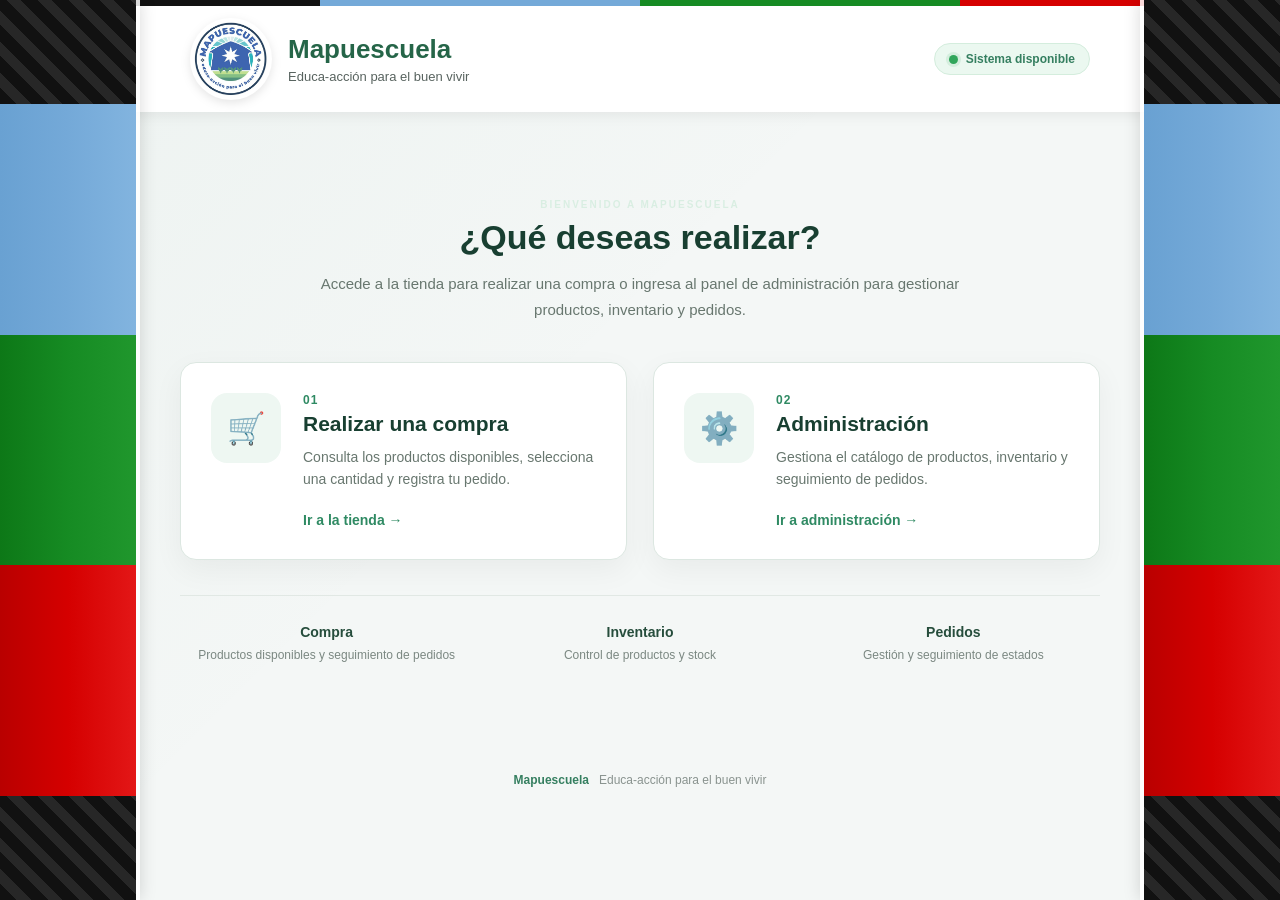
<file: src/main/webapp/index.html>
<!DOCTYPE html>
<html lang="es">

<head>
    <meta charset="UTF-8">

    <meta
        name="viewport"
        content="width=device-width, initial-scale=1.0"
    >

    <title>Mapuescuela</title>

    <link
        rel="stylesheet"
        href="style.css"
    >
</head>

<body class="pagina-inicio">

    <aside class="estandarte estandarte-izquierdo">
        <div class="estandarte-negro"></div>
        <div class="estandarte-azul"></div>
        <div class="estandarte-verde"></div>
        <div class="estandarte-rojo"></div>
        <div class="estandarte-negro"></div>
    </aside>

    <aside class="estandarte estandarte-derecho">
        <div class="estandarte-negro"></div>
        <div class="estandarte-azul"></div>
        <div class="estandarte-verde"></div>
        <div class="estandarte-rojo"></div>
        <div class="estandarte-negro"></div>
    </aside>


    <header class="encabezado">

        <div class="franja-colores">
            <span class="color-negro"></span>
            <span class="color-azul"></span>
            <span class="color-verde"></span>
            <span class="color-rojo"></span>
        </div>


        <div class="encabezado-contenido">

            <div class="marca">

                <img
                    src="img/logo-mapuescuela.png"
                    alt="Logo Mapuescuela"
                    class="logo-mapuescuela"
                >

                <div class="marca-texto">

                    <h1>
                        Mapuescuela
                    </h1>

                    <p>
                        Educa-acción para el buen vivir
                    </p>

                </div>

            </div>


            <div class="estado-sistema">

                <span class="punto-online"></span>

                Sistema disponible

            </div>

        </div>

    </header>


    <main class="contenedor inicio-contenedor">

        <section class="inicio-presentacion">

            <p class="etiqueta-superior">
                BIENVENIDO A MAPUESCUELA
            </p>

            <h2>
                ¿Qué deseas realizar?
            </h2>

            <p class="inicio-descripcion">
                Accede a la tienda para realizar una compra
                o ingresa al panel de administración para
                gestionar productos, inventario y pedidos.
            </p>

        </section>


        <section class="opciones-inicio">

            <!-- COMPRAS -->

            <a
                href="cliente.html"
                class="tarjeta-acceso"
            >

                <div class="icono-acceso">
                    🛒
                </div>

                <div class="contenido-acceso">

                    <span class="numero-acceso">
                        01
                    </span>

                    <h3>
                        Realizar una compra
                    </h3>

                    <p>
                        Consulta los productos disponibles,
                        selecciona una cantidad y registra
                        tu pedido.
                    </p>

                    <span class="enlace-acceso">
                        Ir a la tienda →
                    </span>

                </div>

            </a>


            <!-- ADMINISTRACIÓN -->

            <a
                href="login.html"
                class="tarjeta-acceso"
            >

                <div class="icono-acceso">
                    ⚙️
                </div>

                <div class="contenido-acceso">

                    <span class="numero-acceso">
                        02
                    </span>

                    <h3>
                        Administración
                    </h3>

                    <p>
                        Gestiona el catálogo de productos,
                        inventario y seguimiento de pedidos.
                    </p>

                    <span class="enlace-acceso">
                        Ir a administración →
                    </span>

                </div>

            </a>

        </section>


        <section class="inicio-informacion">

            <div>

                <strong>
                    Compra
                </strong>

                <span>
                    Productos disponibles y seguimiento de pedidos
                </span>

            </div>

            <div>

                <strong>
                    Inventario
                </strong>

                <span>
                    Control de productos y stock
                </span>

            </div>

            <div>

                <strong>
                    Pedidos
                </strong>

                <span>
                    Gestión y seguimiento de estados
                </span>

            </div>

        </section>

    </main>


    <footer>

        <strong>
            Mapuescuela
        </strong>

        <span>
            Educa-acción para el buen vivir
        </span>

    </footer>

</body>

</html>
</file>
<file: src/main/webapp/style.css>
* {
    box-sizing: border-box;
}

:root {
    --azul-mapu: #74a9d8;
    --azul-logo: #3f68a9;
    --azul-oscuro: #274967;

    --verde-mapu: #168b23;
    --verde-mapuescuela: #357f60;
    --verde-oscuro: #256548;

    --rojo-mapu: #d50000;
    --amarillo-mapu: #ffd520;
    --negro-mapu: #111111;

    --blanco: #ffffff;
    --fondo: #f4f7f6;

    --gris-claro: #e6ebea;
    --gris: #89938f;
    --gris-oscuro: #58635f;

    --texto: #222825;

    --ancho-estandarte: 225px;

    --sombra:
        0 8px 26px
        rgba(20, 55, 42, 0.08);
}

body {
    margin: 0;

    min-height: 100vh;

    font-family:
        "Segoe UI",
        Arial,
        sans-serif;

    background:
        linear-gradient(
            135deg,
            rgba(53, 127, 96, 0.04),
            transparent 45%
        ),
        var(--fondo);

    color: var(--texto);
}

.estandarte {
    position: fixed;

    top: 0;
    bottom: 0;

    width: var(--ancho-estandarte);

    display: flex;
    flex-direction: column;

    z-index: 20;

    box-shadow:
        0 0 16px
        rgba(0, 0, 0, 0.15);
}


.estandarte-izquierdo {
    left: 0;

    border-right:
        4px solid
        rgba(255, 255, 255, 0.85);
}


.estandarte-derecho {
    right: 0;

    border-left:
        4px solid
        rgba(255, 255, 255, 0.85);
}


.estandarte div {
    width: 100%;
}


.estandarte-negro {
    flex: 0.45;

    background:
        repeating-linear-gradient(
            45deg,
            var(--negro-mapu),
            var(--negro-mapu) 12px,
            #272727 12px,
            #272727 22px
        );
}


.estandarte-azul {
    flex: 1;

    background:
        linear-gradient(
            90deg,
            #69a1d2,
            var(--azul-mapu),
            #82b4df
        );
}


.estandarte-verde {
    flex: 1;

    background:
        linear-gradient(
            90deg,
            #0d7817,
            var(--verde-mapu),
            #20972d
        );
}


.estandarte-rojo {
    flex: 1;

    background:
        linear-gradient(
            90deg,
            #b90000,
            var(--rojo-mapu),
            #e31717
        );
}

.encabezado {
    background:
        var(--blanco);

    box-shadow:
        0 2px 14px
        rgba(0, 0, 0, 0.08);

    position: relative;

    z-index: 10;
}

.franja-colores {
    height: 6px;

    display: flex;
}


.franja-colores span {
    flex: 1;
}


.color-negro {
    background:
        var(--negro-mapu);
}


.color-azul {
    background:
        var(--azul-mapu);
}


.color-verde {
    background:
        var(--verde-mapu);
}


.color-rojo {
    background:
        var(--rojo-mapu);
}

.encabezado-contenido {
    width:
        calc(
            100% -
            (var(--ancho-estandarte) * 2) -
            50px
        );

    max-width: 1200px;

    margin: auto;

    padding:
        12px
        25px;

    min-height: 95px;

    display: flex;

    justify-content:
        space-between;

    align-items:
        center;
}

.marca {
    display: flex;

    align-items:
        center;

    gap: 16px;
}

.logo-mapuescuela {
    width: 82px;
    height: 82px;

    object-fit:
        contain;

    border-radius:
        50%;

    background:
        var(--blanco);

    padding: 2px;

    filter:
        drop-shadow(
            0 3px 5px
            rgba(0, 0, 0, 0.10)
        );
}


.marca-texto h1 {
    margin: 0;

    font-size: 26px;

    color:
        var(--verde-oscuro);

    font-weight:
        700;
}


.marca-texto p {
    margin:
        4px 0 0;

    color:
        var(--gris-oscuro);

    font-size:
        13px;
}

.estado-sistema {
    display: flex;

    align-items:
        center;

    gap: 8px;

    padding:
        8px
        14px;

    background:
        #ebf8f0;

    border:
        1px solid
        #d4eddd;

    border-radius:
        30px;

    color:
        var(--verde-mapuescuela);

    font-weight:
        600;

    font-size:
        12px;
}


.punto-online {
    width: 9px;
    height: 9px;

    border-radius:
        50%;

    background:
        #31a65b;

    box-shadow:
        0 0 0 3px
        rgba(49, 166, 91, 0.12);
}

.contenedor {
    width:
        calc(
            100% -
            (var(--ancho-estandarte) * 2) -
            50px
        );

    max-width: 1200px;

    margin:
        32px
        auto
        45px;
}

.bienvenida {
    position: relative;

    overflow: hidden;

    padding:
        31px
        35px;

    margin-bottom:
        23px;

    border-radius:
        15px;

    background:
        linear-gradient(
            115deg,
            #246243,
            #35805e,
            #3d8c69
        );

    color:
        var(--blanco);

    box-shadow:
        var(--sombra);
}


.bienvenida::before {
    content: "";

    position: absolute;

    width: 230px;
    height: 230px;

    right: -25px;
    top: -70px;

    border:
        13px double
        rgba(255, 255, 255, 0.07);

    transform:
        rotate(45deg);
}


.bienvenida::after {
    content: "";

    position: absolute;

    width: 150px;
    height: 150px;

    right: 70px;
    top: -25px;

    border:
        7px solid
        rgba(255, 255, 255, 0.05);

    transform:
        rotate(45deg);
}


.bienvenida > div {
    position: relative;

    z-index: 2;
}


.etiqueta-superior {
    margin:
        0 0 5px;

    font-size:
        10px;

    font-weight:
        700;

    letter-spacing:
        2px;

    color:
        #d9eee2;
}


.bienvenida h2 {
    margin:
        0 0 8px;

    font-size:
        30px;
}


.bienvenida p {
    margin: 0;

    max-width:
        680px;

    line-height:
        1.6;

    color:
        rgba(
            255,
            255,
            255,
            0.90
        );
}

.resumen {
    display:
        grid;

    grid-template-columns:
        repeat(3, 1fr);

    gap:
        18px;

    margin-bottom:
        23px;
}

.tarjeta-resumen {
    background:
        var(--blanco);

    border:
        1px solid
        var(--gris-claro);

    border-radius:
        12px;

    padding:
        19px;

    display:
        flex;

    align-items:
        center;

    gap:
        15px;

    box-shadow:
        var(--sombra);

    transition:
        transform 0.15s,
        box-shadow 0.15s;
}


.tarjeta-resumen:hover {
    transform:
        translateY(-2px);

    box-shadow:
        0 12px 28px
        rgba(20, 55, 42, 0.11);
}


.icono-resumen {
    width:
        44px;

    height:
        44px;

    display:
        flex;

    align-items:
        center;

    justify-content:
        center;

    border-radius:
        10px;

    background:
        #eff6f2;

    font-size:
        19px;
}


.tarjeta-resumen p {
    margin: 0;

    font-size:
        12px;

    color:
        var(--gris-oscuro);
}


.tarjeta-resumen strong {
    display:
        block;

    margin-top:
        3px;

    font-size:
        25px;

    color:
        var(--texto);
}

.panel {
    background:
        var(--blanco);

    border:
        1px solid
        var(--gris-claro);

    border-radius:
        14px;

    padding:
        27px;

    margin-bottom:
        24px;

    box-shadow:
        var(--sombra);
}


.panel-titulo {
    margin-bottom:
        23px;
}


.panel-titulo > div {
    display:
        flex;

    align-items:
        center;

    gap:
        13px;
}


.numero-seccion {
    min-width:
        38px;

    height:
        38px;

    border-radius:
        8px;

    display:
        flex;

    align-items:
        center;

    justify-content:
        center;

    background:
        var(--verde-mapuescuela);

    color:
        var(--blanco);

    font-size:
        12px;

    font-weight:
        700;
}


.panel-titulo h3 {
    margin:
        0;

    font-size:
        20px;
}


.panel-titulo p {
    margin:
        4px
        0
        0;

    color:
        var(--gris);

    font-size:
        12px;
}


.panel-titulo-listado {
    display:
        flex;

    justify-content:
        space-between;

    align-items:
        center;
}

.formulario-grid {
    display:
        grid;

    grid-template-columns:
        repeat(3, 1fr);

    gap:
        18px;
}


.campo {
    display:
        flex;

    flex-direction:
        column;

    gap:
        7px;
}


.campo label {
    font-size:
        12px;

    font-weight:
        600;

    color:
        #394541;
}


input,
select {
    width:
        100%;

    padding:
        12px
        13px;

    border:
        1px solid
        #ccd5d1;

    border-radius:
        7px;

    background:
        var(--blanco);

    color:
        var(--texto);

    font-size:
        13px;

    transition:
        border-color 0.2s,
        box-shadow 0.2s;
}


input:focus,
select:focus {
    outline:
        none;

    border-color:
        var(--verde-mapuescuela);

    box-shadow:
        0 0 0 3px
        rgba(53, 127, 96, 0.12);
}


.acciones-formulario {
    margin-top:
        20px;

    display:
        flex;

    justify-content:
        flex-end;
}

.boton {
    border:
        none;

    border-radius:
        7px;

    padding:
        11px
        17px;

    cursor:
        pointer;

    font-size:
        13px;

    font-weight:
        600;

    transition:
        transform 0.15s,
        background 0.15s;
}


.boton:hover {
    transform:
        translateY(-1px);
}


.boton-principal {
    background:
        var(--verde-mapuescuela);

    color:
        var(--blanco);
}


.boton-principal:hover {
    background:
        var(--verde-oscuro);
}


.boton-secundario {
    background:
        #edf2f0;

    color:
        #34413c;
}


.boton-secundario:hover {
    background:
        #e1e9e5;
}

.mensaje {
    display:
        none;

    margin-top:
        17px;

    padding:
        11px
        14px;

    border-radius:
        7px;

    font-size:
        13px;
}


.mensaje.exito {
    display:
        block;

    background:
        #eaf7ef;

    border:
        1px solid
        #cae8d4;

    color:
        #256842;
}


.mensaje.error {
    display:
        block;

    background:
        #fff0f0;

    border:
        1px solid
        #edcccc;

    color:
        #a02d2d;
}

.buscador {
    display:
        flex;

    align-items:
        center;

    max-width:
        500px;

    margin-bottom:
        18px;

    padding-left:
        12px;

    background:
        #fafcfa;

    border:
        1px solid
        #d8dfdc;

    border-radius:
        8px;
}


.buscador span {
    color:
        var(--gris);

    font-size:
        19px;
}


.buscador input {
    border:
        none;

    background:
        transparent;

    box-shadow:
        none;
}


.buscador input:focus {
    box-shadow:
        none;
}

.tabla-contenedor {
    overflow-x:
        auto;

    border:
        1px solid
        var(--gris-claro);

    border-radius:
        10px;
}


table {
    width:
        100%;

    min-width:
        850px;

    border-collapse:
        collapse;
}


thead {
    background:
        #f2f6f4;
}


th {
    padding:
        13px
        15px;

    text-align:
        left;

    border-bottom:
        1px solid
        var(--gris-claro);

    color:
        #4d5954;

    font-size:
        11px;

    text-transform:
        uppercase;

    letter-spacing:
        0.5px;
}


td {
    padding:
        14px
        15px;

    border-bottom:
        1px solid
        #ecf0ee;

    vertical-align:
        middle;

    font-size:
        13px;
}


tbody tr {
    transition:
        background 0.15s;
}


tbody tr:hover {
    background:
        #fafcfb;
}


tbody tr:last-child td {
    border-bottom:
        none;
}

.estado {
    display:
        inline-block;

    padding:
        6px
        10px;

    border-radius:
        20px;

    font-size:
        10px;

    font-weight:
        700;
}


.estado-pendiente {
    background:
        #fff4d5;

    color:
        #86620f;
}


.estado-pagado {
    background:
        #e5f6ec;

    color:
        #247142;
}


.estado-rechazado {
    background:
        #fde8e8;

    color:
        #a12e2e;
}


.estado-preparando {
    background:
        #e5f0fa;

    color:
        #276a99;
}


.estado-retiro {
    background:
        #e4f7ec;

    color:
        #246c41;
}


.estado-despachado {
    background:
        #e7effb;

    color:
        #345d99;
}


.estado-cancelado {
    background:
        #eceeee;

    color:
        #585f5c;
}

.boton-guardar {
    margin-left:
        7px;

    padding:
        8px
        11px;

    border:
        none;

    border-radius:
        6px;

    background:
        var(--azul-logo);

    color:
        var(--blanco);

    cursor:
        pointer;

    font-size:
        11px;

    font-weight:
        600;
}


.boton-guardar:hover {
    background:
        var(--azul-oscuro);
}

.cargando {
    text-align:
        center;

    padding:
        30px;

    color:
        var(--gris);
}

footer {
    width:
        calc(
            100% -
            (var(--ancho-estandarte) * 2) -
            50px
        );

    max-width:
        1200px;

    margin:
        0 auto;

    padding:
        5px
        25px
        35px;

    display:
        flex;

    justify-content:
        center;

    align-items:
        center;

    gap:
        10px;

    color:
        var(--gris);

    font-size:
        12px;
}


footer strong {
    color:
        var(--verde-mapuescuela);
}

@media (max-width: 1400px) {

    :root {
        --ancho-estandarte: 140px;
    }

}


@media (max-width: 1100px) {

    :root {
        --ancho-estandarte: 70px;
    }


    .formulario-grid {
        grid-template-columns:
            1fr;
    }

}

@media (max-width: 900px) {

    :root {
        --ancho-estandarte: 20px;
    }


    .resumen {
        grid-template-columns:
            1fr;
    }


    .panel-titulo-listado {
        flex-direction:
            column;

        align-items:
            flex-start;

        gap:
            15px;
    }


    .contenedor,
    footer,
    .encabezado-contenido {

        width:
            calc(100% - 70px);
    }

}

@media (max-width: 650px) {

    :root {
        --ancho-estandarte: 8px;
    }


    .contenedor,
    footer,
    .encabezado-contenido {

        width:
            calc(100% - 30px);
    }


    .encabezado-contenido {
        padding:
            10px;
    }


    .logo-mapuescuela {
        width:
            63px;

        height:
            63px;
    }


    .marca-texto h1 {
        font-size:
            21px;
    }


    .estado-sistema {
        display:
            none;
    }


    .bienvenida {
        padding:
            24px;
    }


    .bienvenida h2 {
        font-size:
            25px;
    }


    .panel {
        padding:
            19px;
    }


    footer {
        flex-direction:
            column;

        gap:
            4px;
    }

}

/* =========================================================
   INTERFAZ CLIENTE - MAPUESCUELA
   ========================================================= */

.productos-cliente {
    display: grid;
    grid-template-columns: repeat(auto-fit, minmax(240px, 1fr));
    gap: 20px;
    margin-top: 22px;
}

.tarjeta-producto-cliente {
    background: #ffffff;
    border: 1px solid #e2e8e5;
    border-radius: 14px;
    padding: 22px;
    box-shadow: 0 8px 24px rgba(0, 0, 0, 0.05);
    transition:
        transform 0.2s ease,
        box-shadow 0.2s ease,
        border-color 0.2s ease;
}

.tarjeta-producto-cliente:hover {
    transform: translateY(-3px);
    box-shadow: 0 12px 28px rgba(0, 0, 0, 0.08);
    border-color: #2f8a63;
}

.tarjeta-producto-cliente h4 {
    margin: 0 0 10px 0;
    font-size: 20px;
    color: #183f31;
}

.tarjeta-producto-cliente p {
    margin: 0 0 18px 0;
    color: #66756e;
    line-height: 1.5;
}

.producto-datos {
    display: flex;
    justify-content: space-between;
    gap: 12px;
    margin-bottom: 18px;
    padding: 14px;
    background: #f3f8f5;
    border-radius: 10px;
    font-size: 14px;
    color: #394941;
}

.producto-datos strong {
    color: #1f6f4b;
}

.boton-seleccionar-producto {
    width: 100%;
    border: none;
    border-radius: 9px;
    padding: 11px 16px;
    background: #2f8a63;
    color: #ffffff;
    font-size: 14px;
    font-weight: 700;
    cursor: pointer;
    transition:
        background 0.2s ease,
        transform 0.2s ease;
}

.boton-seleccionar-producto:hover {
    background: #256e4f;
    transform: translateY(-1px);
}

.detalle-producto-cliente {
    margin-top: 18px;
    padding: 16px 18px;
    background: #eef7f1;
    border-left: 4px solid #2f8a63;
    border-radius: 8px;
    color: #31453b;
    line-height: 1.7;
}

.acciones-formulario {
    display: flex;
    justify-content: flex-end;
    margin-top: 22px;
}

.boton-principal {
    border: none;
    border-radius: 9px;
    padding: 12px 24px;
    background: #2f8a63;
    color: #ffffff;
    font-size: 14px;
    font-weight: 700;
    cursor: pointer;
    transition:
        background 0.2s ease,
        transform 0.2s ease;
}

.boton-principal:hover {
    background: #256e4f;
    transform: translateY(-1px);
}

.resultado-cliente {
    display: grid;
    grid-template-columns: 1fr 1fr;
    gap: 18px;
    margin-top: 18px;
}

.resultado-cliente > div,
.resultado-cliente p,
.resultado-cliente strong {
    margin: 0;
}

.resultado-cliente {
    background: #f7faf8;
    border-radius: 12px;
    padding: 20px;
    border: 1px solid #dde9e2;
}

.resultado-cliente p {
    font-size: 13px;
    color: #75827c;
    margin-bottom: 5px;
}

.resultado-cliente strong {
    display: block;
    font-size: 20px;
    color: #1f6f4b;
    margin-bottom: 12px;
}

.cargando {
    padding: 18px;
    text-align: center;
    color: #728078;
    background: #f7faf8;
    border-radius: 10px;
    border: 1px dashed #cbd8d1;
}

.formulario-grid {
    display: grid;
    grid-template-columns: repeat(2, minmax(0, 1fr));
    gap: 18px;
}

.campo {
    display: flex;
    flex-direction: column;
    gap: 7px;
}

.campo label {
    font-size: 13px;
    font-weight: 700;
    color: #33433b;
}

.campo input,
.campo select {
    width: 100%;
    min-height: 43px;
    padding: 10px 12px;
    border: 1px solid #ccd8d2;
    border-radius: 8px;
    background: #ffffff;
    color: #25352e;
    font-size: 14px;
    outline: none;
    box-sizing: border-box;
    transition:
        border-color 0.2s ease,
        box-shadow 0.2s ease;
}

.campo input:focus,
.campo select:focus {
    border-color: #2f8a63;
    box-shadow: 0 0 0 3px rgba(47, 138, 99, 0.10);
}

.campo input[readonly] {
    background: #f4f7f5;
    color: #64716b;
}

.mensaje {
    margin-top: 16px;
    padding: 12px 14px;
    border-radius: 8px;
    font-size: 14px;
    display: none;
}

.mensaje.exito {
    display: block;
    background: #eaf7ef;
    border: 1px solid #b8dfc7;
    color: #23613f;
}

.mensaje.error {
    display: block;
    background: #fff0f0;
    border: 1px solid #e9b6b6;
    color: #9b3030;
}

@media (max-width: 900px) {

    .formulario-grid {
        grid-template-columns: 1fr;
    }

    .resultado-cliente {
        grid-template-columns: 1fr;
    }
}

@media (max-width: 600px) {

    .productos-cliente {
        grid-template-columns: 1fr;
    }

    .producto-datos {
        flex-direction: column;
    }

    .acciones-formulario {
        justify-content: stretch;
    }

    .boton-principal {
        width: 100%;
    }
}

.detalle-producto-cliente:empty {
    display: none;
}

/* =========================================================
   PORTADA PRINCIPAL
   ========================================================= */

.pagina-inicio {
    min-height: 100vh;
}

.inicio-contenedor {
    padding-top: 55px;
    padding-bottom: 60px;
}

.inicio-presentacion {
    max-width: 760px;
    margin: 0 auto 40px auto;
    text-align: center;
}

.inicio-presentacion h2 {
    margin: 8px 0 14px 0;
    font-size: 34px;
    color: #183f31;
}

.inicio-descripcion {
    margin: 0 auto;
    max-width: 680px;
    color: #68776f;
    line-height: 1.7;
    font-size: 15px;
}

.opciones-inicio {
    display: grid;
    grid-template-columns: repeat(2, minmax(0, 1fr));
    gap: 26px;
    max-width: 920px;
    margin: 0 auto;
}

.tarjeta-acceso {
    display: flex;
    gap: 22px;
    padding: 30px;
    background: #ffffff;
    border: 1px solid #dce7e1;
    border-radius: 16px;
    text-decoration: none;
    color: inherit;

    box-shadow:
        0 10px 30px
        rgba(0, 0, 0, 0.05);

    transition:
        transform 0.2s ease,
        box-shadow 0.2s ease,
        border-color 0.2s ease;
}

.tarjeta-acceso:hover {
    transform: translateY(-4px);

    box-shadow:
        0 16px 38px
        rgba(0, 0, 0, 0.09);

    border-color: #2f8a63;
}

.icono-acceso {
    display: flex;
    align-items: center;
    justify-content: center;

    min-width: 70px;
    height: 70px;

    border-radius: 16px;

    background: #eef7f2;

    font-size: 31px;
}

.contenido-acceso {
    flex: 1;
}

.numero-acceso {
    display: block;

    margin-bottom: 5px;

    color: #2f8a63;

    font-size: 12px;
    font-weight: 800;

    letter-spacing: 1px;
}

.contenido-acceso h3 {
    margin: 0 0 10px 0;

    color: #183f31;

    font-size: 21px;
}

.contenido-acceso p {
    margin: 0 0 20px 0;

    color: #68776f;

    font-size: 14px;

    line-height: 1.6;
}

.enlace-acceso {
    color: #2f8a63;
    font-weight: 700;
    font-size: 14px;
}

.inicio-informacion {
    display: grid;
    grid-template-columns: repeat(3, 1fr);

    gap: 20px;

    max-width: 920px;

    margin: 35px auto 0 auto;

    padding-top: 28px;

    border-top: 1px solid #e1e8e4;
}

.inicio-informacion div {
    text-align: center;
}

.inicio-informacion strong {
    display: block;

    margin-bottom: 5px;

    color: #264d3c;

    font-size: 14px;
}

.inicio-informacion span {
    color: #7b8882;

    font-size: 12px;
}


@media (max-width: 800px) {

    .opciones-inicio {
        grid-template-columns: 1fr;
    }

    .inicio-informacion {
        grid-template-columns: 1fr;
    }

}


@media (max-width: 550px) {

    .tarjeta-acceso {
        flex-direction: column;
    }

    .icono-acceso {
        width: 70px;
    }

    .inicio-presentacion h2 {
        font-size: 28px;
    }

}
/* =========================================================
   EXTENSIONES MVP FINAL - CARRITO / PEDIDOS / ADMIN
   ========================================================= */

.boton-secundario-enlace,
.boton-secundario,
.boton-tabla,
.boton-peligro-pequeno {
    display: inline-flex;
    align-items: center;
    justify-content: center;
    border: 1px solid #d8d8d8;
    border-radius: 8px;
    padding: 9px 13px;
    background: #ffffff;
    color: #222222;
    cursor: pointer;
    text-decoration: none;
    font: inherit;
}

.boton-secundario-enlace:hover,
.boton-secundario:hover,
.boton-tabla:hover {
    background: #f4f4f4;
}

.acciones-cabecera,
.acciones-tabla,
.agregar-carrito-linea {
    display: flex;
    align-items: center;
    gap: 8px;
    flex-wrap: wrap;
}

.productos-cliente {
    display: grid;
    grid-template-columns: repeat(auto-fit, minmax(235px, 1fr));
    gap: 18px;
}

.tarjeta-producto-completa {
    overflow: hidden;
    padding: 0 !important;
}

.producto-imagen {
    display: block;
    width: 100%;
    height: 185px;
    object-fit: cover;
    background: #f0f0f0;
}

.producto-sin-imagen {
    display: flex;
    align-items: center;
    justify-content: center;
    color: #777;
    font-size: 14px;
}

.producto-contenido {
    padding: 18px;
}

.producto-categoria {
    display: inline-block;
    margin-bottom: 7px;
    padding: 4px 8px;
    border-radius: 999px;
    background: #f2f2f2;
    color: #555;
    font-size: 12px;
    font-weight: 700;
}

.agregar-carrito-linea {
    margin-top: 14px;
}

.cantidad-tarjeta,
.cantidad-carrito {
    width: 75px;
    padding: 8px;
    border: 1px solid #d5d5d5;
    border-radius: 7px;
}

.tabla-responsive {
    width: 100%;
    overflow-x: auto;
}

.tabla-carrito,
.tabla-pedidos {
    min-width: 760px;
}

.carrito-total {
    display: flex;
    justify-content: flex-end;
    align-items: center;
    gap: 16px;
    margin-top: 16px;
    font-size: 18px;
}

.carrito-total strong {
    font-size: 24px;
}

.boton-peligro-pequeno {
    border-color: #e5b7b7;
    color: #9d1111;
}

.campo-ancho {
    grid-column: 1 / -1;
}

.campo textarea {
    width: 100%;
    box-sizing: border-box;
    border: 1px solid #d7d7d7;
    border-radius: 8px;
    padding: 11px 12px;
    resize: vertical;
    font: inherit;
}

.resultado-cliente-ampliado {
    grid-template-columns: repeat(3, minmax(0, 1fr));
}

.aviso-pago {
    margin-top: 18px;
    padding: 16px;
    border-left: 4px solid var(--azul-mapu);
    background: #f5f8fb;
    border-radius: 7px;
}

.aviso-pago p {
    margin-bottom: 0;
}

.form-comprobante {
    margin-top: 18px;
}

.lista-pedidos-cliente {
    display: grid;
    gap: 14px;
    margin-top: 18px;
}

.pedido-cliente-card {
    padding: 18px;
    border: 1px solid #e1e1e1;
    border-radius: 10px;
    background: #fff;
}

.pedido-card-encabezado {
    display: flex;
    justify-content: space-between;
    align-items: center;
    gap: 12px;
    margin-bottom: 12px;
}

.estado-etiqueta {
    padding: 5px 9px;
    border-radius: 999px;
    background: #eef2f4;
    font-size: 12px;
    font-weight: 700;
}

.resumen-ampliado {
    grid-template-columns: repeat(auto-fit, minmax(155px, 1fr));
}

.texto-pendiente {
    color: #8a6d00;
    font-weight: 700;
}

.selector-estado {
    min-width: 150px;
    padding: 7px;
    border: 1px solid #d8d8d8;
    border-radius: 7px;
}

.detalle-admin-grid {
    display: grid;
    grid-template-columns: repeat(2, minmax(0, 1fr));
    gap: 12px;
    margin-bottom: 22px;
}

.detalle-admin-grid > div {
    padding: 14px;
    border: 1px solid #e5e5e5;
    border-radius: 8px;
    background: #fafafa;
}

.detalle-admin-grid span {
    display: block;
    margin-bottom: 6px;
    color: #666;
    font-size: 12px;
    text-transform: uppercase;
    letter-spacing: .04em;
}

.detalle-admin-grid ul {
    margin: 6px 0 0 18px;
    padding: 0;
}

.detalle-admin-ancho {
    grid-column: 1 / -1;
}

@media (max-width: 760px) {
    .acciones-cabecera {
        justify-content: flex-end;
    }

    .resultado-cliente-ampliado,
    .detalle-admin-grid {
        grid-template-columns: 1fr;
    }

    .detalle-admin-ancho {
        grid-column: auto;
    }
}
</file>
